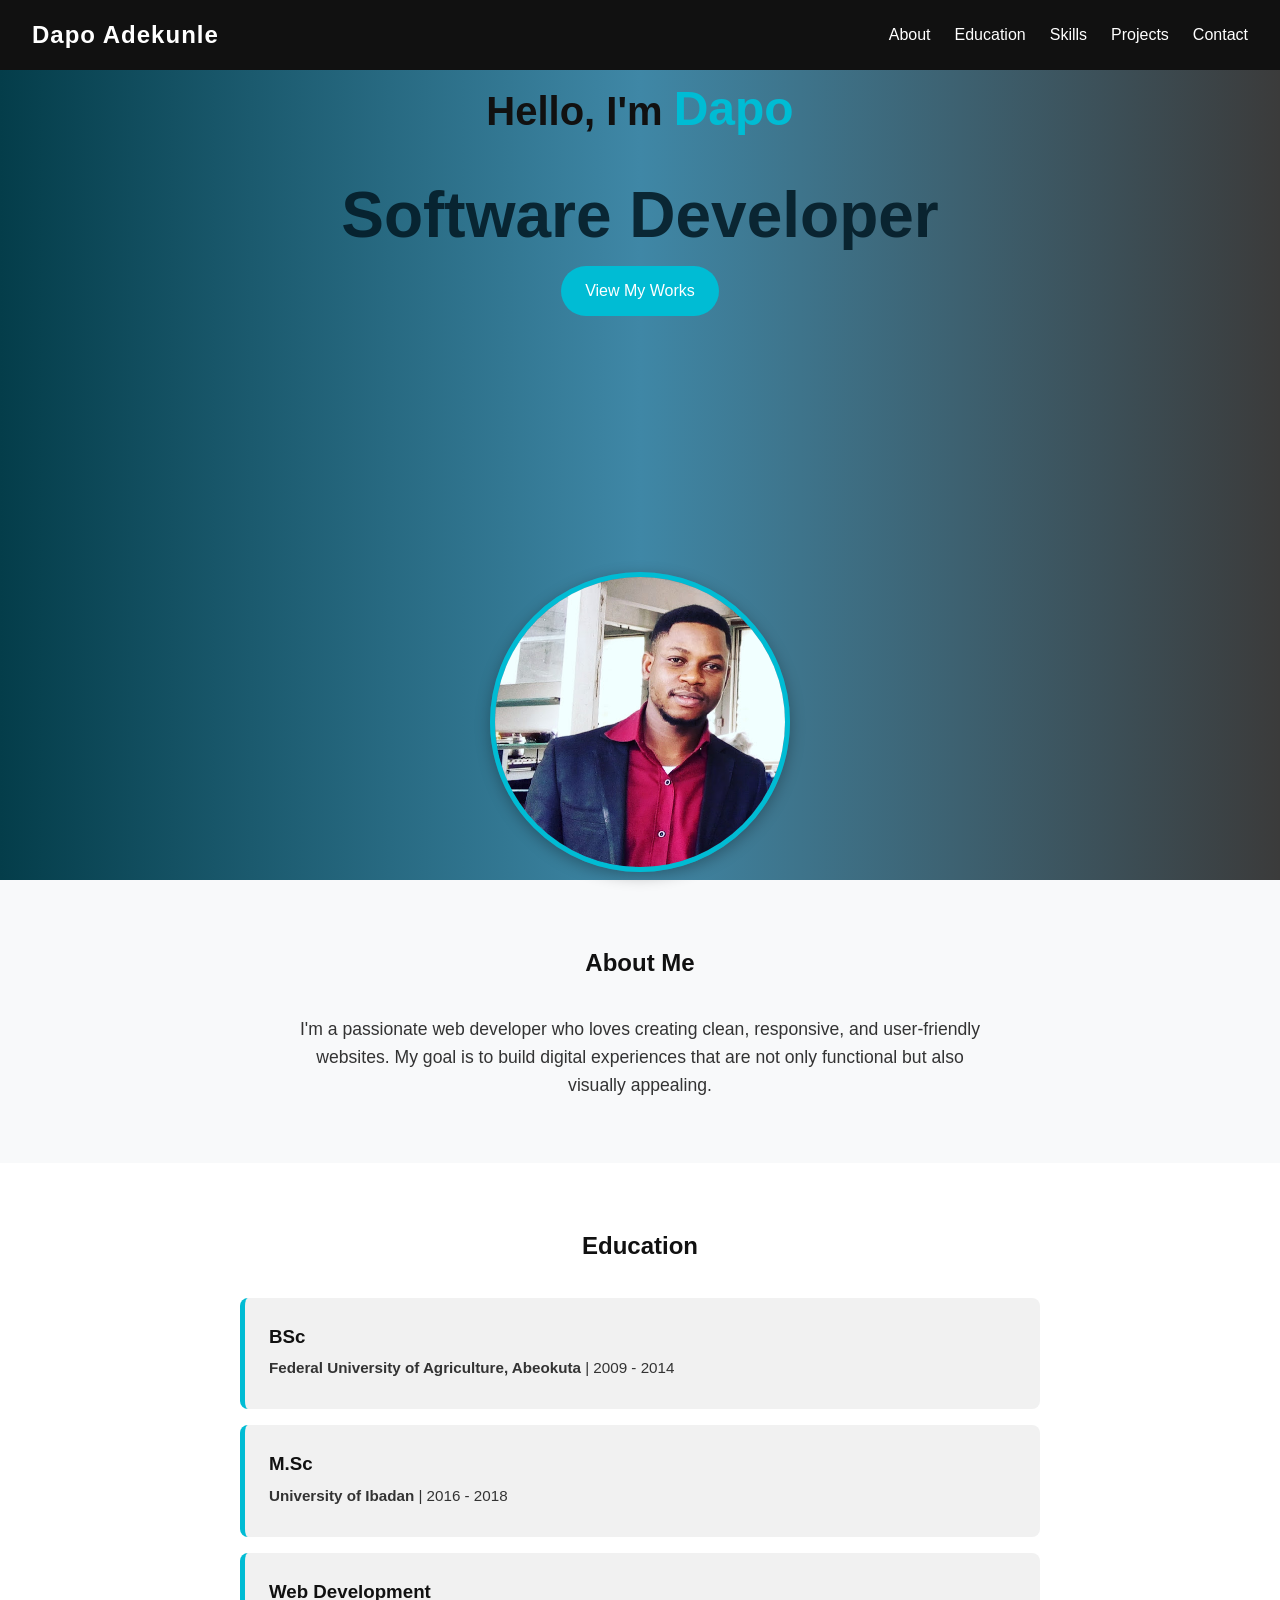
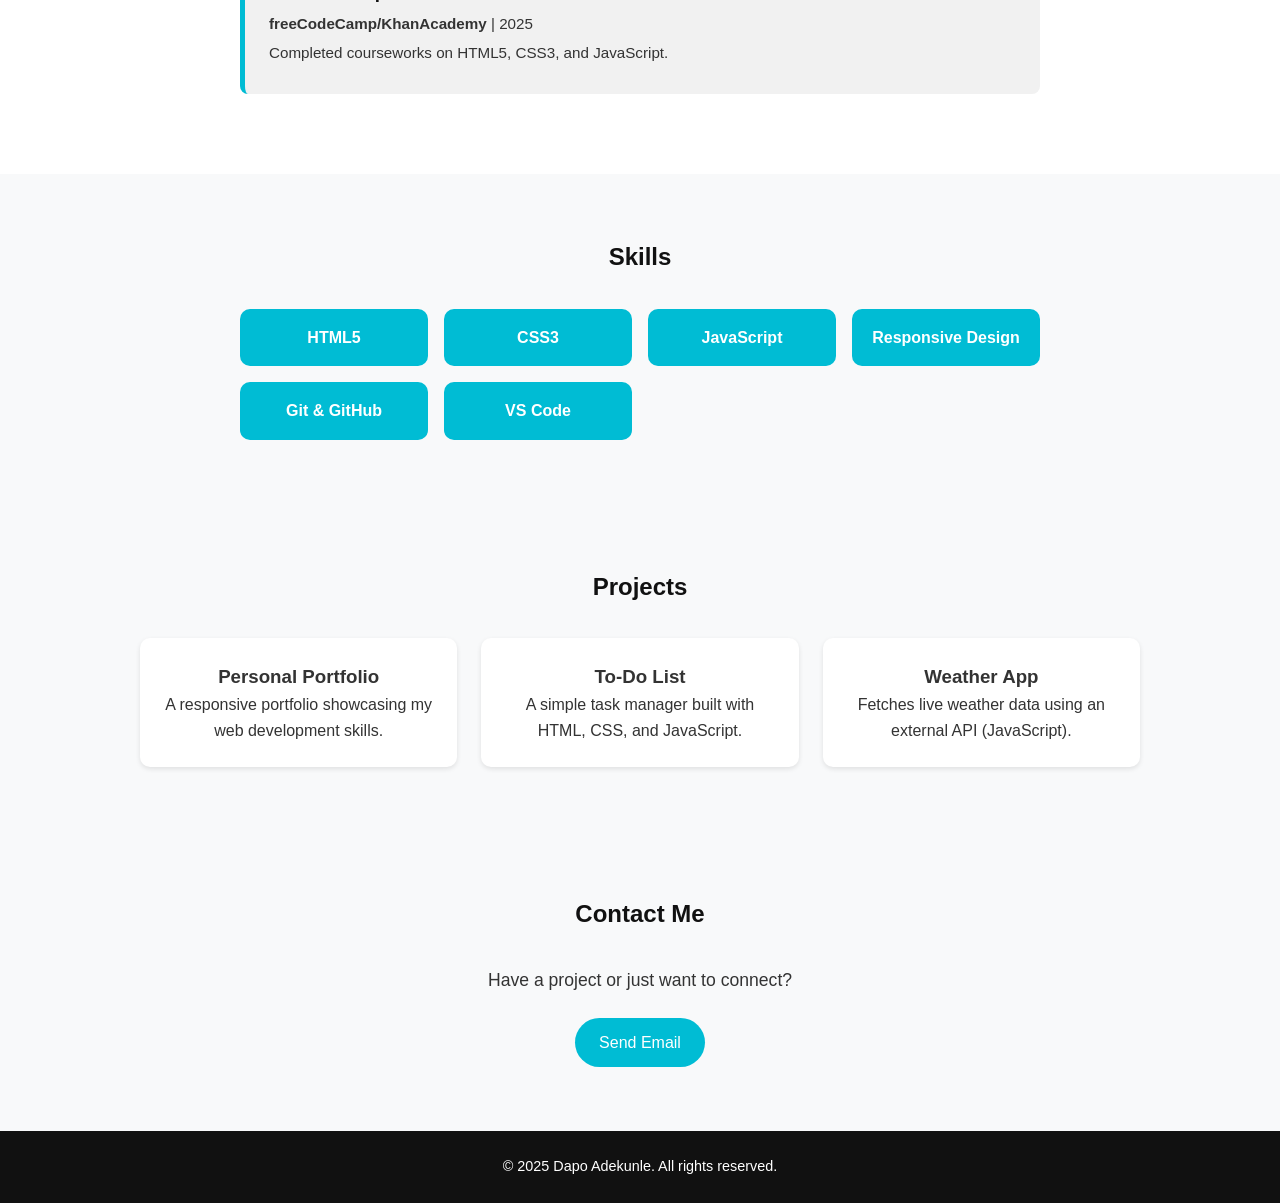
<file: index.html>
<!DOCTYPE html>
<html lang="en">
<head>
    <meta charset="UTF-8">
    <meta name="viewport" content="width=device-width, initial-scale=1.0">
    <title>Dapo Adekunle | Web Developer</title>
    <link rel="stylesheet" href="style.css" />
</head>
<body>

  <!-- Header -->
  <header>
    <h1 class="logo">Dapo Adekunle</h1>
    <nav>
      <ul class="nav-links">
        <li><a href="#about">About</a></li>
        <li><a href="#education">Education</a></li>
        <li><a href="#skills">Skills</a></li>
        <li><a href="#projects">Projects</a></li>
        <li><a href="#contact">Contact</a></li>
      </ul>
    </nav>
  </header>

  <!-- Hero Section -->
  <section class="hero">
    <div class="hero-container">
      <div class="hero-content">
        <h2>Hello, I'm <span>Dapo</span></h2>
        <p id="softDev"><strong>Software Developer</strong></p>
        <a href="#projects" class="btn">View My Works</a>
      </div>
      <div class="hero-image">
        <img src="Dapo.jpg" alt="Dapo Adekunle">
      </div>
    </div>
  </section>

  <!-- About Section -->
  <section id="about" class="about">
    <h2>About Me</h2>
    <p>
      I'm a passionate web developer who loves creating clean, responsive, and user-friendly websites.
      My goal is to build digital experiences that are not only functional but also visually appealing.
    </p>
  </section>

  <!-- Education Section -->
  <section id="education" class="education">
    <h2>Education</h2>
    <div class="edu-timeline">
      <div class="edu-item">
        <h3>BSc</h3>
        <p><strong>Federal University of Agriculture, Abeokuta</strong> | 2009 - 2014</p>
      </div>
      <div class="edu-item">
        <h3>M.Sc</h3>
        <p><strong>University of Ibadan</strong> | 2016 - 2018</p>
      </div>
      <div class="edu-item">
        <h3>Web Development</h3>
        <p><strong>freeCodeCamp/KhanAcademy</strong> | 2025</p>
        <p>Completed courseworks on HTML5, CSS3, and JavaScript.</p>
      </div>
    </div>
  </section>

  <!-- Skills Section -->
  <section id="skills" class="skills">
    <h2>Skills</h2>
    <div class="skill-grid">
      <div class="skill">HTML5</div>
      <div class="skill">CSS3</div>
      <div class="skill">JavaScript</div>
      <div class="skill">Responsive Design</div>
      <div class="skill">Git & GitHub</div>
      <div class="skill">VS Code</div>
    </div>
  </section>

  <!-- Projects Section -->
  <section id="projects" class="projects">
    <h2>Projects</h2>
    <div class="project-grid">
      <div class="project-card">
        <h3>Personal Portfolio</h3>
        <p>A responsive portfolio showcasing my web development skills.</p>
      </div>
      <div class="project-card">
        <h3>To-Do List</h3>
        <p>A simple task manager built with HTML, CSS, and JavaScript.</p>
      </div>
      <div class="project-card">
        <h3>Weather App</h3>
        <p>Fetches live weather data using an external API (JavaScript).</p>
      </div>
    </div>
  </section>

  <!-- Contact Section -->
  <section id="contact" class="contact">
    <h2>Contact Me</h2>
    <p>Have a project or just want to connect?</p>
    <a href="dapsonadek@gmail.com" class="btn">Send Email</a>
  </section>

  <!-- Footer -->
  <footer>
    <p>© 2025 Dapo Adekunle. All rights reserved.</p>
  </footer>
</body>
</html>
</file>
<file: style.css>
/* Global Styles */
* {
    margin: 0;
    padding: 0;
    box-sizing: border-box;
    font-family: "Poppins", sans-serif;
  }
  
  body {
    line-height: 1.6;
    background-color: #f8f9fa;
    color: #333;
  }
  
  /* Header */
  header {
    background: #111;
    color: #fff;
    display: flex;
    justify-content: space-between;
    align-items: center;
    padding: 1rem 2rem;
    position: sticky;
    top: 0;
    z-index: 10;
  }
  
  .logo {
    font-size: 1.5rem;
    letter-spacing: 1px;
  }
  
  .nav-links {
    list-style: none;
    display: flex;
  }
  
  .nav-links li {
    margin-left: 1.5rem;
  }
  
  .nav-links a {
    color: #fff;
    text-decoration: none;
    font-weight: 500;
  }
  
  .nav-links a:hover {
    color: #00bcd4;
  }
  
  /* Hero Section */
  .hero {
    background: linear-gradient(0.25turn, #043d4a, #3f87a6, #3b3b3b);
    color: #fff;
    height: 90vh;
    display: flex;
    align-items: center;
    justify-content: center;
    text-align: center;
  }
  
  .hero-content h2 {
    font-size: 2.5rem;
    margin-bottom: 1rem;
  }
  
  .hero-content span {
    color: #00bcd4;
    font-size: 3rem;
  }

  #softDev {
    color: #031b26e3;
    font-size: 4rem;
  }

  /* Hero Section with Image */
.hero-container {
    display: flex;
    flex-wrap: wrap;
    align-items: center;
    justify-content: center;
    gap: 16rem;
    padding: 2rem;
  }
  
  .hero-image img {
    width: 300px;
    height: 300px;
    object-fit: cover;
    border-radius: 50%;
    border: 5px solid #00bcd4;
    box-shadow: 0 4px 15px rgba(0,0,0,0.3);
    transition: transform 0.3s ease;
  }
  
  .hero-image img:hover {
    transform: scale(1.05);
  }
  
  .hero-content {
    max-width: 800px;
    text-align: center;
  }
  
  
  .btn {
    display: inline-block;
    background: #00bcd4;
    color: #fff;
    padding: 0.75rem 1.5rem;
    border-radius: 30px;
    text-decoration: none;
    transition: 0.3s;
  }
  
  .btn:hover {
    background: #011014;
  }
  
  /* Section Headings */
  section {
    padding: 4rem 2rem;
    text-align: center;
  }
  
  section h2 {
    margin-bottom: 2rem;
    color: #111;
  }
  
  /* About */
  .about p {
    max-width: 700px;
    margin: auto;
    font-size: 1.1rem;
  }
  
  /* Skills */
  .skill-grid {
    display: grid;
    grid-template-columns: repeat(auto-fit, minmax(150px, 1fr));
    gap: 1rem;
    max-width: 800px;
    margin: auto;
  }
  
  .skill {
    background: #00bcd4;
    color: white;
    padding: 1rem;
    border-radius: 10px;
    font-weight: bold;
    transition: 0.3s;
  }
  
  .skill:hover {
    background: #0288a7;
  }
  
  /* Projects */
  .project-grid {
    display: grid;
    grid-template-columns: repeat(auto-fit, minmax(250px, 1fr));
    gap: 1.5rem;
    max-width: 1000px;
    margin: auto;
  }
  
  .project-card {
    background: #fff;
    border-radius: 10px;
    padding: 1.5rem;
    box-shadow: 0 2px 5px rgba(0,0,0,0.1);
    transition: transform 0.3s ease;
  }
  
  .project-card:hover {
    transform: translateY(-5px);
  }
  
  /* Contact */
  .contact p {
    margin-bottom: 1.5rem;
    font-size: 1.1rem;
  }
  
  /* Footer */
  footer {
    background: #111;
    color: #fff;
    text-align: center;
    padding: 1.5rem 0;
    font-size: 0.9rem;
  }
  
  /* Education Section */
.education {
    background: #fff;
  }
  
  .edu-timeline {
    max-width: 800px;
    margin: auto;
    text-align: left;
  }
  
  .edu-item {
    background: #f1f1f1;
    padding: 1.5rem;
    margin-bottom: 1rem;
    border-left: 5px solid #00bcd4;
    border-radius: 8px;
    transition: 0.3s;
  }
  
  .edu-item:hover {
    background: #e0f7fa;
  }
  
  .edu-item h3 {
    color: #111;
    margin-bottom: 0.3rem;
  }
  
  .edu-item p {
    margin-bottom: 0.3rem;
    font-size: 0.95rem;
  }
</file>
